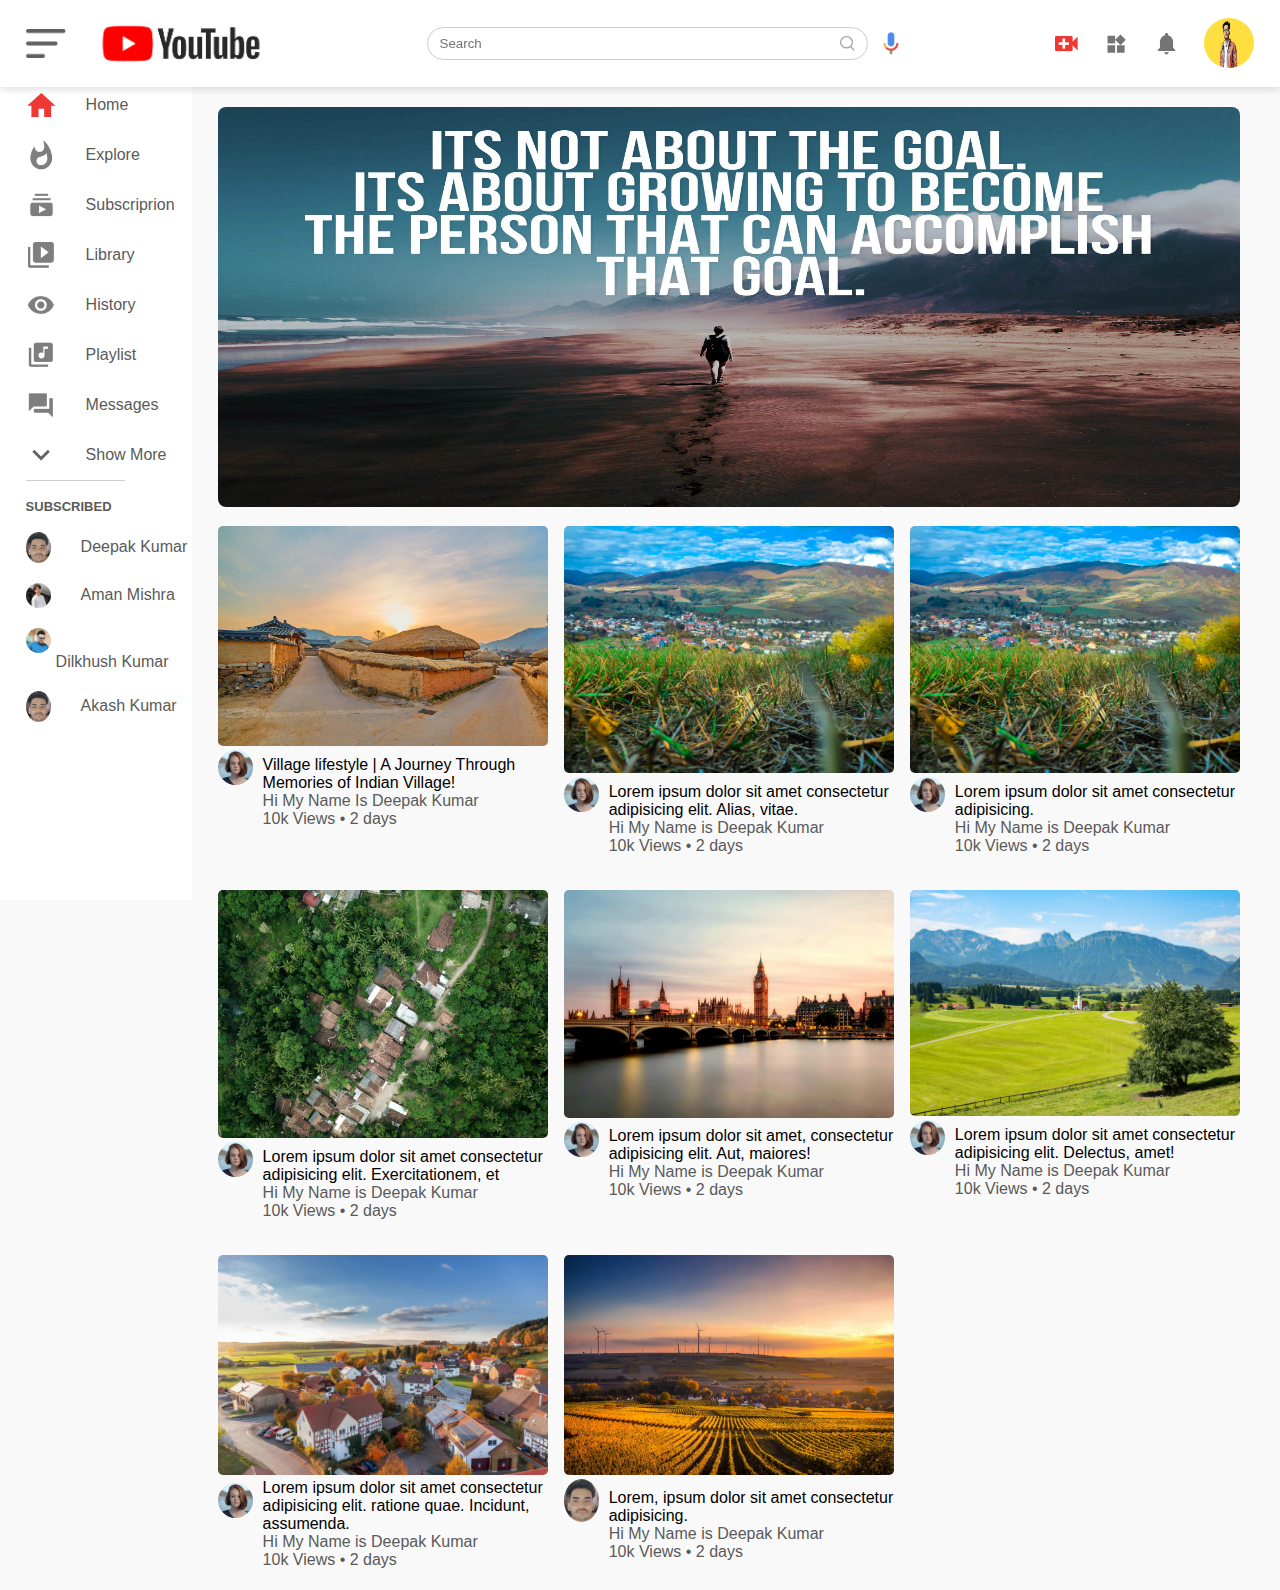
<file: index.html>
<!DOCTYPE html>
<html lang="en">
<head>
          <meta charset="UTF-8">
          <meta name="viewport" content="width=device-width, initial-scale=1.0">
          <title>Document</title>
          <link rel="stylesheet" href="style.css">
</head>
<body>
          
                   <nav class="flex-div">
                           <div class="nav-left flex-div">
                                <img src="/images/menu.png" class="menu-icon">
                                <img src="/images/logo.png" class="logo">

                           </div>

                           <div class="nav-middle flex-div">
                                <div class="serach-box flex-div">
                                        <input type="text" placeholder="Search">
                                        <img src="/images/search.png" >

                                </div>
                                <img src="/images/voice-search.png" class="mic-icon">

                           </div>
                           <div class="nav-right flex-div">
                              <img src="/images/upload.png">
                              <img src="/images/more.png">
                              <img src="/images/notification.png">
                              <img src="/images/deepak.jpg" class="user-icon" >
                                


                           </div>
                   </nav>

                   <!-- .......................................Sidebar................................... -->

                   <div class="sidebar">
                        <div class="shortcut-links">
                                <a class="" href=""><img src="/images/home.png"><p>Home</p></a>
                                <a c href=""><img src="/images/explore.png"><p>Explore</p></a>
                                <a href=""><img src="/images/subscriprion.png"><p>Subscriprion</p></a>
                                <a href=""><img src="/images/library.png"><p>Library</p></a>
                                <a href=""><img src="/images/history.png"><p>History</p></a>
                                <a href=""><img src="/images/playlist.png"><p>Playlist</p></a>
                                <a href=""><img src="/images/messages.png"><p>Messages</p></a>
                                <a href=""><img src="/images/show-more.png"><p>Show  More</p></a>
                                <hr>


                        </div>
                        <div class="subscribed-list">
                                <br>
                                <h3>SUBSCRIBED</h3>    
                                <br> 
                                <a href=""><img src="./images/diwash.jpg"><p class="name">Deepak Kumar</p></a>
                                <a href=""><img src="/images/gerard.png"><p class="name">Aman Mishra</p></a>
                                <a href=""><img src="/images/tom.png"><p class="name">Dilkhush Kumar</p></a>
                                <a href=""><img src="/images/diwash.jpg"><p class="name">Akash Kumar</p></a>
                        </div>
                   </div>

                         <!-- .......................................Main Content................................... -->

                         <div class="container">
                                <div class="banner">
                                        <img src="/images/banner.png">

                                </div>
                                <div class="list-container">
                                        <div class="vid-list">
                                                <a href="play-video.html"> <img src="/images/thumbnail1.png" class="thumbnail"></a>
                                       
                                       
                                        <div class="flex-div ">
                                                <img class="imgs"  src="/images/Jack.png" alt="">
                                                <div class="vid info">
                                                        <a href="play-video.html">Village lifestyle | A Journey Through Memories of Indian Village!</a>
                                                        <p>Hi My Name Is Deepak Kumar</p>
                                                        <p>10k Views &bull; 2 days</p>
                                                </div>

                                          </div>


                                          </div>

                                          <div class="vid-list">
                                                <a href=""> <img src="/images/thumbnail2.png" class="thumbnail"></a>
                                       
                                       
                                        <div class="flex-div ">
                                                <img class="imgs"  src="/images/Jack.png" alt="">
                                                <div class="vid info">
                                                        <a href="">Lorem ipsum dolor sit amet consectetur adipisicing elit. Alias, vitae.</a>
                                                        <p>Hi My Name is Deepak Kumar</p>
                                                        <p>10k Views &bull; 2 days</p>

                                                </div>

                                          </div>


                                          </div>
                                          <div class="vid-list">
                                                <a href=""> <img src="/images/thumbnail3.png" class="thumbnail"></a>
                                       
                                       
                                        <div class="flex-div ">
                                                <img class="imgs"  src="/images/Jack.png" alt="">
                                                <div class="vid info">
                                                        <a href="">Lorem ipsum dolor sit amet consectetur adipisicing.</a>
                                                        <p>Hi My Name is Deepak Kumar</p>
                                                        <p>10k Views &bull; 2 days</p>

                                                </div>

                                          </div>


                                          </div>
                                          <div class="vid-list">
                                                <a href=""> <img src="/images/thumbnail4.png" class="thumbnail"></a>
                                       
                                       
                                        <div class="flex-div ">
                                                <img class="imgs"  src="/images/Jack.png" alt="">
                                                <div class="vid info">
                                                        <a href="">Lorem ipsum dolor sit amet consectetur adipisicing elit. Exercitationem, et</a>
                                                        <p>Hi My Name is Deepak Kumar</p>
                                                        <p>10k Views &bull; 2 days</p>

                                                </div>

                                          </div>


                                          </div>
                                          <div class="vid-list">
                                                <a href=""> <img src="/images/thumbnail5.png" class="thumbnail"></a>
                                       
                                       
                                        <div class="flex-div ">
                                                <img class="imgs"  src="/images/Jack.png" alt="">
                                                <div class="vid info">
                                                        <a href="">Lorem ipsum dolor sit amet, consectetur adipisicing elit. Aut, maiores!</a>
                                                        <p>Hi My Name is Deepak Kumar</p>
                                                        <p>10k Views &bull; 2 days</p>

                                                </div>

                                          </div>


                                          </div>
                                          <div class="vid-list">
                                                <a href=""> <img src="/images/thumbnail6.png" class="thumbnail"></a>
                                       
                                       
                                        <div class="flex-div ">
                                                <img class="imgs"  src="/images/Jack.png" alt="">
                                                <div class="vid info">
                                                        <a href="">Lorem ipsum dolor sit amet consectetur adipisicing elit. Delectus, amet!</a>
                                                        <p>Hi My Name is Deepak Kumar</p>
                                                        <p>10k Views &bull; 2 days</p>

                                                </div>

                                          </div>


                                          </div>
                                          <div class="vid-list">
                                                <a href=""> <img src="/images/thumbnail7.png" class="thumbnail"></a>
                                       
                                       
                                        <div class="flex-div ">
                                                <img class="imgs"  src="/images/Jack.png" alt="">
                                                <div class="vid info">
                                                        <a href="">Lorem ipsum dolor sit amet consectetur adipisicing elit.  ratione quae. Incidunt, assumenda.</a>
                                                        <p>Hi My Name is Deepak Kumar</p>
                                                        <p>10k Views &bull; 2 days</p>

                                                </div>

                                          </div>


                                          </div>
                                          <div class="vid-list">
                                                <a href=""> <img src="/images/thumbnail8.png" class="thumbnail"></a>
                                       
                                       
                                            <div class="flex-div ">
                                                <img  src="/images/diwash.jpg" alt="">
                                                <div class="vid info">
                                                        <a href="">Lorem, ipsum dolor sit amet consectetur adipisicing.</a>
                                                        <p>Hi My Name is Deepak Kumar</p>
                                                        <p>10k Views &bull; 2 days</p>

                                                </div>

                                          </div>

                                          </div>
                                
                                        </div>
                                 </div>


<script src="script.js"></script>
</body>
</html>
</file>
<file: style.css>
*{
          padding: 0px;
          margin: 0px;
          box-sizing: border-box;
          font-family: sans-serif;

}
a{
          text-decoration: none;
          color: black;

}

.flex-div{
          display: flex;
          align-items: center;

}
nav{
          padding: 10px 2%;
          justify-content: space-between;
          box-shadow: 0 0 10px  rgba(0, 0, 0, 0.2);
          background-color: #fff;
          position: sticky;
          top: 0;
          z-index: 10;


}

.nav-right img{
          width: 25px;
          margin-right: 25px;
}
.nav-right .user-icon{
          width: 50px;
          height: 50px;
          border-radius: 50%;
          margin-right:0px;
}
.nav-left .menu-icon{
          width: 40px;
          margin-right: 25px;

}
.nav-left .logo{
          width: 180px;
}
.nav-middle .mic-icon{
          width: 16px;
          
}
.nav-middle .serach-box{
          border: 1px solid #ccc;
          margin-right: 15px;
          padding: 8PX 12PX;
          border-radius:25px;
}
.nav-middle .serach-box input{
          width: 400px;
          border: 0;
          outline: 0;
          background: transparent;

}
.nav-middle .serach-box img{
          width: 15px;

}


/*......................................sidebar.......................*/
.sidebar{
        background-color: #fff;
        width: 15%;
        height: 100vh;
        position: fixed;
        top: 0;
        padding-left:2%;
        padding-top: 80px;

}
.shortcut-links a img{
          width: 30px;
          margin-right: 30px;
         

       
}
.shortcut-links a{
         display: flex;
          align-items: center;
          padding: 10px 0;
          color: #5a5a5a;
          width: fit-content; 
           flex-wrap: wrap;
}
.shortcut-links a:first-child{
          color: red;
}
.sidebar hr{
          border: 0;
          height: 1px;
          background-color: #ccc;
          width: 60%;
}
.subscribed-list h3{
          font-size: 13px;
          margin:0px 0 ;
          color: #5a5a5a;
}
.subscribed-list a{
          display: flex;;
          align-items: center;
          margin-bottom: 20px;
          width: fit-content;
          flex-wrap: wrap;
}
.subscribed-list a img{
          border-radius: 50%;
          width: 25px;

}
.name{
          padding-left: 30px;
}
.small-sidebar{
         width: 5%;
}
.small-sidebar a p{
          display: none;
}
.small-sidebar h3{
          display: none;
}
.small-sidebar hr{
          width: 50%;
          margin-bottom: 25px;

}

/*..........................................main-content....................*/

.container{
          background-color: #f9f9f9;
           padding-left: 17%; 
          padding-right: 40px;
          padding-top: 20px;
          padding-bottom: 20px; 

}
.large-container{
        padding: 7%;
}
.banner img{
        width: 100%;
          border-radius: 8px;
          height: 25em;

          
          
}
.banner{
        width: 100%;
}
.list-container{
        display: grid;
        grid-template-columns: repeat(auto-fit, minmax(250px, 1fr));
        grid-column-gap: 16px;
        grid-row-gap: 30px;
        margin-top: 15px;


}
.vid-list .thumbnail{
        width: 100%;
        border-radius: 5px; 

}  
 .vid-list .flex-div img{
        align-items: flex-start;
         margin-bottom:3em; 
} 
.vid-list .flex-div img{
        width: 35px;
        margin-right: 10px;
        border-radius: 50%;
}
.vid-info{
        color: #5a5a5a;
        font-size: 13px;

}
.vid-info a{
        /* color: #000; */
        font-weight: 600;
        display: block;
        margin-bottom: 5px;
}
p {
        color: #5a5a5a;
    }
    

@media (max-width:900px) {
         .menu-icon{
                display: none;
         }
         .sidebar{
                display: none;
         }
         .container, .large-container{
                padding-left: 5%;
                padding-right: 5%;
         }
         .nav-right img{
                display: none;

         }
         .nav-right .user-icon{
                display: block;
                width: 30px;
         }
         .nav-middle .serach-box input{
                width: 100px;
         }
         .nav-middle .mic-icon {
                display: none;

         }
         .logo{
                width: 90px;
         }
        
}

/* play video page */

.container.play-container {
      padding-left: 2%;


 }
 .row{
        display: flex;
        justify-content:space-between;
        flex-wrap: wrap;

 };
 
 .right-sidebar{
        flex-basis: 30%;
 }

 
 .play-video video{
        height: 45em;
 }
        
.side-video-list img{
        height: 220px;
        width: 350px;

}

.side-video-list {
        display: flex;
        justify-content: space-between;
        margin-bottom: 8px;
}

.side-video-list .small-thumnail{
        flex-basis: 49%;

}
.side-video-list .vid-info{
        flex-basis: 49%;


}

.play-video .tags{
        color: black;
        font-size: 13px;
}
.play-video h3{
        font-weight: 600;
        font-size: 22px;
}

.play-video .play-video-info{
        display: flex;
        align-items: center;
        justify-content: space-between;
        flex-wrap: wrap;
        margin-top: 10px;
        font-size: 14px;
        color: #5a5a5a;
}
.play-video .play-video-info a img{
        width: 20px;
        margin-right: 8px;
}
.play-video .play-video-info a{
        display: inline-block;
        align-items: center;
        margin-left: 15px;
}
.play-video hr{
        border: 0px;
        height: 1px;
        background: #ccc;
        margin: 10px 0;
}
.plublisher{
        display: flex;
        align-items: center;
        margin-top: 20px;
}
.plublisher div{
        flex: 1;
        line-height: 18px;
}
.plublisher img{
        width: 40px;
        border-radius: 50%;
        margin-left: 15px;
       

}
.plublisher div p{
        color: #000;
        font-weight: 600;
}
.plublisher div span{
        font-size: 13px;
        color: #5a5a5a;
}
.plublisher button{
        background-color:green;
        color: #fff;
        padding: 8px 30px;
        border: 0;
        outline: 0;
        border-radius: 4px;
        
}
.plublisher button:hover{
        background-color:red;
}
.vid-description{
        padding-left: 55px;
        margin: 15px 0;
}
.vid-description p{
        font-size: 14px;
        margin-bottom: 5px;
        color: #5a5a5a;

}
.vid-description h4{
        font-size: 14px;
        color: #5a5a5a;
        margin-top: 15px;

}
.add-comment {
        display: flex;
        align-items: center;
        margin: 30px 0;
        
}
.add-comment  img{
        width: 35px;
        border-radius: 50%;
        margin-right: 15px;

}
.add-comment input{
        border: 0;
        outline: 0;
        border-bottom: 1px solid #ccc;
        width: 100%;
        padding-top: 10px;

}
.old-comment{
        display: flex;
        align-items: center;
        margin: 20px 0;
}
.old-comment img{
        width: 35px;
        border-radius: 50%;
        margin-right: 15px;

}
.old-comment h3{
        font-size: 14px;
        margin-bottom: 2px;

}
.old-comment h3 span{
        font-size: 12px;
        color: #5a5a5a;
        font-weight: 500;
        margin-left: 8px;
}
.old-comment .acooment-action{
        display: flex;
        align-items: center;
        margin: 8px  0;
        font-size: 14px;

}
.old-comment .acooment-action img{
        border-radius: 0;
        width: 20px;
        margin-right: 5px;

}
.old-comment .acooment-action span{
        margin-right: 20px;
        color: #5a5a5a;

}
.old-comment .acooment-action a{
        color: blue;
}
@media (max-width:900px) {
        .play-video{
                flex-basis: 100%;
                
        }
        .right-sidebar{
                flex-basis: 100%;
        }
        .play-container{
                padding-left: 5%;

        }
        .vid-description{
                padding-left: 5%;

        }
        .play-video .play-video-info a{
                margin-left: 0;
                margin-right: 15px;
                margin-top: 15px;

        }

}


/* Existing code... */

@media (max-width: 768px) {
        .nav-middle .serach-box input {
            width: 150px;
        }
        .nav-right .user-icon {
            width: 40px;
        }
        .sidebar {
            width: 10%;
        }
        .container, .large-container {
            padding-left: 10%;
            padding-right: 10%;
        }
        .play-video video {
            height: 30em;
        }
        .side-video-list img {
            height: 150px;
            width: 250px;
        }
    }
    
    @media (max-width: 600px) {
        .nav-middle .serach-box input {
            width: 80px;
        }
        .nav-right .user-icon {
            width: 25px;
        }
        .sidebar {
            display: none;
        }
        .container, .large-container {
            padding-left: 2%;
            padding-right: 2%;
        }
        .play-video video {
            height: 20em;
        }
        .side-video-list img {
            height: 100px;
            width: 150px;
        }
        .play-video .play-video-info a {
            margin-left: 0;
            margin-right: 10px;
            margin-top: 10px;
        }
    }
    
    /* Existing code... */
</file>
